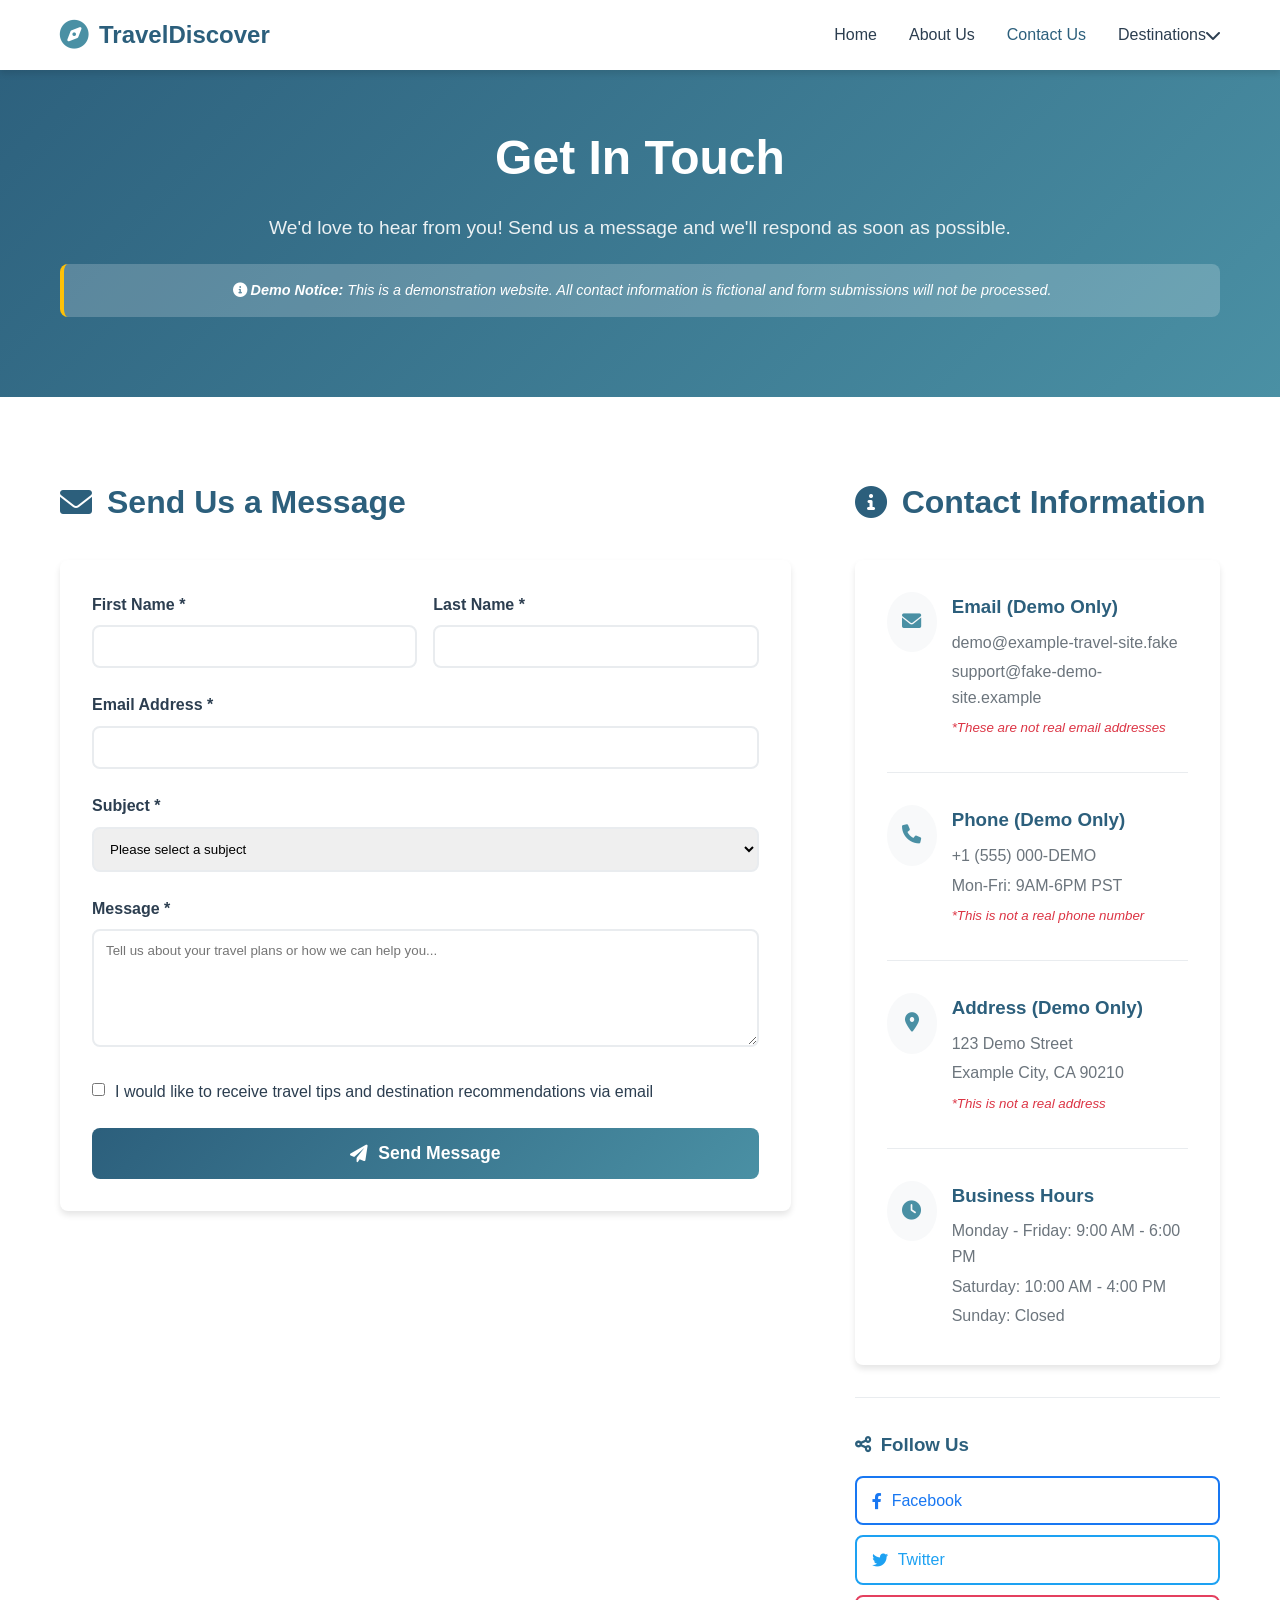
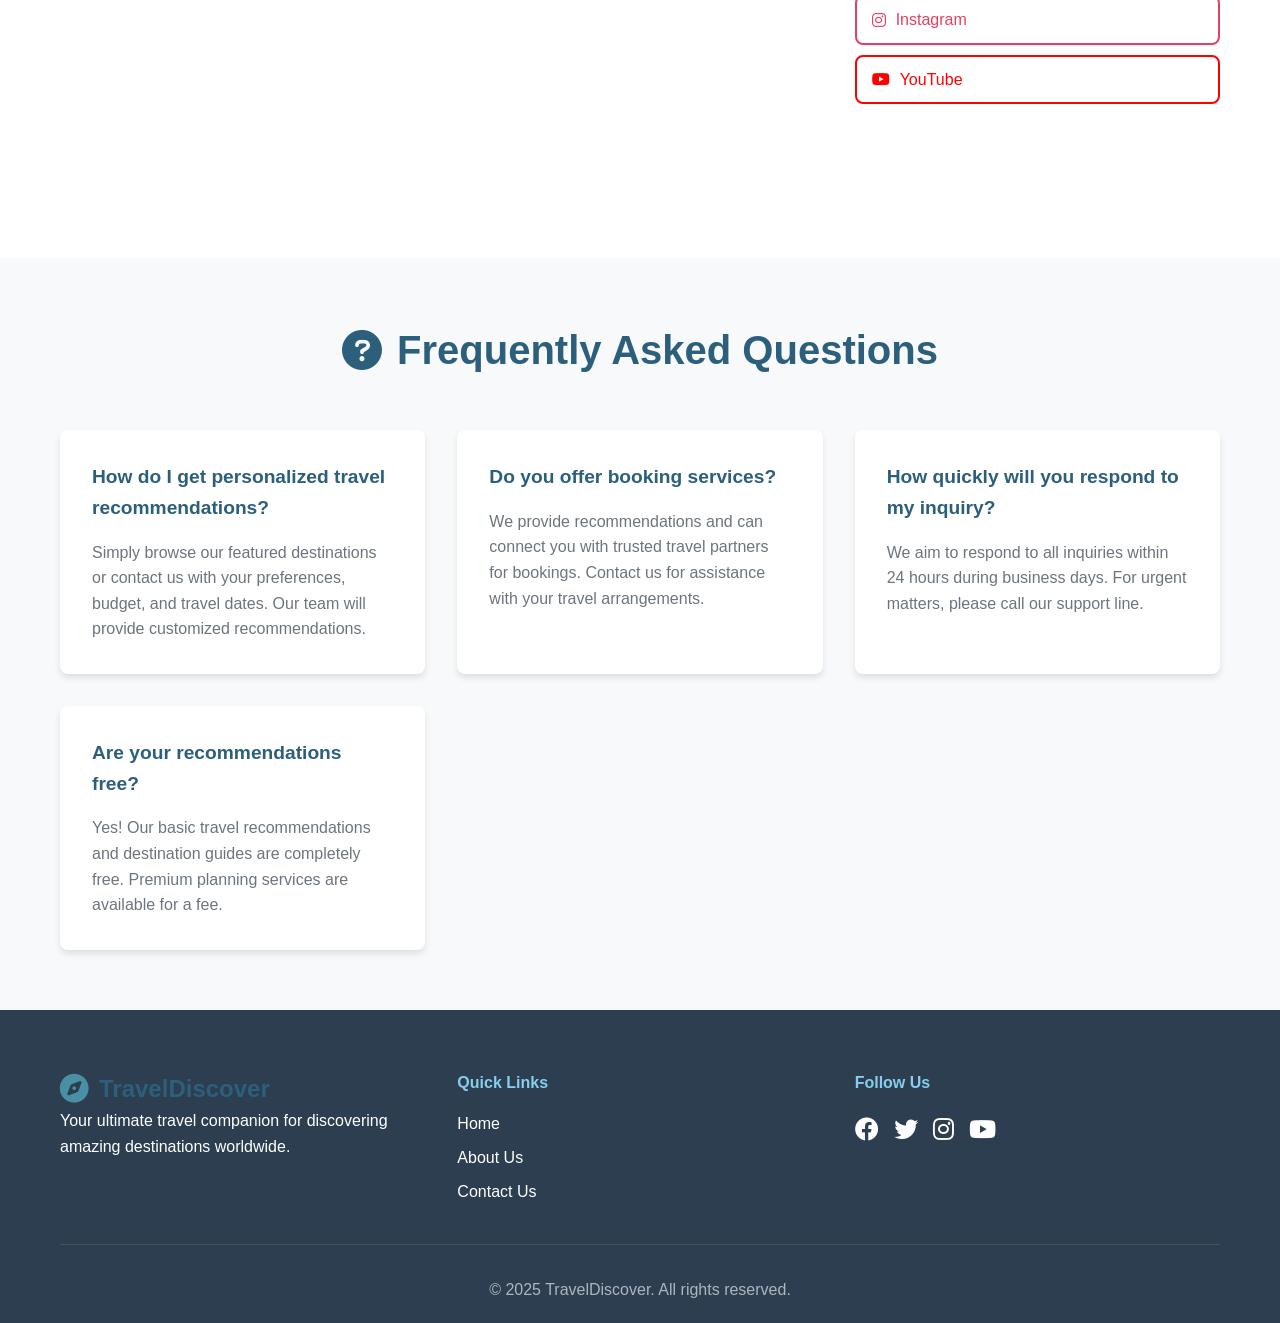
<file: contact.html>
<!DOCTYPE html>
<html lang="en">
<head>
    <meta charset="UTF-8">
    <meta name="viewport" content="width=device-width, initial-scale=1.0">
    <title>Contact Us - TravelDiscover</title>
    <link rel="stylesheet" href="styles.css">
    <link href="https://cdnjs.cloudflare.com/ajax/libs/font-awesome/6.0.0/css/all.min.css" rel="stylesheet">
</head>
<body>
    <!-- Navigation Bar -->
    <nav class="navbar">
        <div class="nav-container">
            <div class="logo">
                <i class="fas fa-compass"></i>
                <span>TravelDiscover</span>
            </div>
            <ul class="nav-menu" id="navMenu">
                <li><a href="index.html">Home</a></li>
                <li><a href="about.html">About Us</a></li>
                <li><a href="contact.html" class="nav-active">Contact Us</a></li>
                <li class="dropdown">
                    <a href="#" class="dropdown-toggle">Destinations <i class="fas fa-chevron-down"></i></a>
                    <ul class="dropdown-menu">
                        <li><a href="index.html#beaches">Beaches</a></li>
                        <li><a href="index.html#temples">Temples</a></li>
                        <li><a href="index.html#countries">Countries</a></li>
                    </ul>
                </li>
            </ul>
            <div class="hamburger" id="hamburger">
                <span></span>
                <span></span>
                <span></span>
            </div>
        </div>
    </nav>

    <!-- Contact Hero Section -->
    <section class="contact-hero">
        <div class="container">
            <h1>Get In Touch</h1>
            <p class="hero-subtitle">We'd love to hear from you! Send us a message and we'll respond as soon as possible.</p>
            <div style="background: rgba(255, 255, 255, 0.2); padding: 15px; border-radius: 8px; margin-top: 20px; border-left: 4px solid #ffc107;">
                <p style="margin: 0; font-size: 0.9rem; font-style: italic;">
                    <i class="fas fa-info-circle"></i> 
                    <strong>Demo Notice:</strong> This is a demonstration website. All contact information is fictional and form submissions will not be processed.
                </p>
            </div>
        </div>
    </section>

    <!-- Contact Content -->
    <section class="contact-content">
        <div class="container">
            <div class="contact-wrapper">
                <!-- Contact Form -->
                <div class="contact-form-section">
                    <h2><i class="fas fa-envelope"></i> Send Us a Message</h2>
                    <form class="contact-form" id="contactForm">
                        <div class="form-row">
                            <div class="form-group">
                                <label for="firstName">First Name *</label>
                                <input type="text" id="firstName" name="firstName" required>
                            </div>
                            <div class="form-group">
                                <label for="lastName">Last Name *</label>
                                <input type="text" id="lastName" name="lastName" required>
                            </div>
                        </div>
                        
                        <div class="form-group">
                            <label for="email">Email Address *</label>
                            <input type="email" id="email" name="email" required>
                        </div>
                        
                        <div class="form-group">
                            <label for="subject">Subject *</label>
                            <select id="subject" name="subject" required>
                                <option value="">Please select a subject</option>
                                <option value="general">General Inquiry</option>
                                <option value="recommendation">Travel Recommendation</option>
                                <option value="booking">Booking Assistance</option>
                                <option value="feedback">Feedback</option>
                                <option value="partnership">Partnership Opportunity</option>
                                <option value="support">Technical Support</option>
                            </select>
                        </div>
                        
                        <div class="form-group">
                            <label for="message">Message *</label>
                            <textarea id="message" name="message" rows="6" placeholder="Tell us about your travel plans or how we can help you..." required></textarea>
                        </div>
                        
                        <div class="form-group checkbox-group">
                            <input type="checkbox" id="newsletter" name="newsletter">
                            <label for="newsletter">I would like to receive travel tips and destination recommendations via email</label>
                        </div>
                        
                        <button type="submit" class="submit-button">
                            <i class="fas fa-paper-plane"></i>
                            Send Message
                        </button>
                    </form>
                    
                    <!-- Success Message -->
                    <div class="success-message" id="successMessage">
                        <i class="fas fa-check-circle"></i>
                        <h3>Message Sent Successfully!</h3>
                        <p>Thank you for contacting us. We'll get back to you within 24 hours.</p>
                    </div>
                </div>

                <!-- Contact Information -->
                <div class="contact-info-section">
                    <h2><i class="fas fa-info-circle"></i> Contact Information</h2>
                    
                    <div class="contact-info-card">
                        <div class="contact-item">
                            <div class="contact-icon">
                                <i class="fas fa-envelope"></i>
                            </div>
                            <div class="contact-details">
                                <h3>Email (Demo Only)</h3>
                                <p>demo@example-travel-site.fake</p>
                                <p>support@fake-demo-site.example</p>
                                <small style="color: #dc3545; font-style: italic;">*These are not real email addresses</small>
                            </div>
                        </div>
                        
                        <div class="contact-item">
                            <div class="contact-icon">
                                <i class="fas fa-phone"></i>
                            </div>
                            <div class="contact-details">
                                <h3>Phone (Demo Only)</h3>
                                <p>+1 (555) 000-DEMO</p>
                                <p>Mon-Fri: 9AM-6PM PST</p>
                                <small style="color: #dc3545; font-style: italic;">*This is not a real phone number</small>
                            </div>
                        </div>
                        
                        <div class="contact-item">
                            <div class="contact-icon">
                                <i class="fas fa-map-marker-alt"></i>
                            </div>
                            <div class="contact-details">
                                <h3>Address (Demo Only)</h3>
                                <p>123 Demo Street</p>
                                <p>Example City, CA 90210</p>
                                <small style="color: #dc3545; font-style: italic;">*This is not a real address</small>
                            </div>
                        </div>
                        
                        <div class="contact-item">
                            <div class="contact-icon">
                                <i class="fas fa-clock"></i>
                            </div>
                            <div class="contact-details">
                                <h3>Business Hours</h3>
                                <p>Monday - Friday: 9:00 AM - 6:00 PM</p>
                                <p>Saturday: 10:00 AM - 4:00 PM</p>
                                <p>Sunday: Closed</p>
                            </div>
                        </div>
                    </div>
                    
                    <!-- Social Media Links -->
                    <div class="social-section">
                        <h3><i class="fas fa-share-alt"></i> Follow Us</h3>
                        <div class="social-links">
                            <a href="#" class="social-link facebook">
                                <i class="fab fa-facebook-f"></i>
                                <span>Facebook</span>
                            </a>
                            <a href="#" class="social-link twitter">
                                <i class="fab fa-twitter"></i>
                                <span>Twitter</span>
                            </a>
                            <a href="#" class="social-link instagram">
                                <i class="fab fa-instagram"></i>
                                <span>Instagram</span>
                            </a>
                            <a href="#" class="social-link youtube">
                                <i class="fab fa-youtube"></i>
                                <span>YouTube</span>
                            </a>
                        </div>
                    </div>
                </div>
            </div>
        </div>
    </section>

    <!-- FAQ Section -->
    <section class="faq-section">
        <div class="container">
            <h2><i class="fas fa-question-circle"></i> Frequently Asked Questions</h2>
            <div class="faq-grid">
                <div class="faq-item">
                    <h3>How do I get personalized travel recommendations?</h3>
                    <p>Simply browse our featured destinations or contact us with your preferences, budget, and travel dates. Our team will provide customized recommendations.</p>
                </div>
                <div class="faq-item">
                    <h3>Do you offer booking services?</h3>
                    <p>We provide recommendations and can connect you with trusted travel partners for bookings. Contact us for assistance with your travel arrangements.</p>
                </div>
                <div class="faq-item">
                    <h3>How quickly will you respond to my inquiry?</h3>
                    <p>We aim to respond to all inquiries within 24 hours during business days. For urgent matters, please call our support line.</p>
                </div>
                <div class="faq-item">
                    <h3>Are your recommendations free?</h3>
                    <p>Yes! Our basic travel recommendations and destination guides are completely free. Premium planning services are available for a fee.</p>
                </div>
            </div>
        </div>
    </section>

    <!-- Footer -->
    <footer class="footer">
        <div class="container">
            <div class="footer-content">
                <div class="footer-section">
                    <div class="logo">
                        <i class="fas fa-compass"></i>
                        <span>TravelDiscover</span>
                    </div>
                    <p>Your ultimate travel companion for discovering amazing destinations worldwide.</p>
                </div>
                <div class="footer-section">
                    <h4>Quick Links</h4>
                    <ul>
                        <li><a href="index.html">Home</a></li>
                        <li><a href="about.html">About Us</a></li>
                        <li><a href="contact.html">Contact Us</a></li>
                    </ul>
                </div>
                <div class="footer-section">
                    <h4>Follow Us</h4>
                    <div class="social-links">
                        <a href="#"><i class="fab fa-facebook"></i></a>
                        <a href="#"><i class="fab fa-twitter"></i></a>
                        <a href="#"><i class="fab fa-instagram"></i></a>
                        <a href="#"><i class="fab fa-youtube"></i></a>
                    </div>
                </div>
            </div>
            <div class="footer-bottom">
                <p>&copy; 2025 TravelDiscover. All rights reserved.</p>
            </div>
        </div>
    </footer>

    <script src="script.js"></script>
</body>
</html>
</file>
<file: styles.css>
/* CSS Variables for consistent theming */
:root {
    --primary-color: #2C5F7C;
    --secondary-color: #4A90A4;
    --accent-color: #87CEEB;
    --text-dark: #2C3E50;
    --text-light: #6C757D;
    --white: #FFFFFF;
    --light-gray: #F8F9FA;
    --border-color: #E9ECEF;
    --shadow: 0 4px 6px rgba(0, 0, 0, 0.1);
    --shadow-hover: 0 8px 25px rgba(0, 0, 0, 0.15);
    --gradient: linear-gradient(135deg, var(--primary-color), var(--secondary-color));
    --border-radius: 8px;
    --transition: all 0.3s ease;
}

/* Global Styles */
* {
    margin: 0;
    padding: 0;
    box-sizing: border-box;
}

body {
    font-family: 'Segoe UI', Tahoma, Geneva, Verdana, sans-serif;
    line-height: 1.6;
    color: var(--text-dark);
    background-color: var(--white);
}

.container {
    max-width: 1200px;
    margin: 0 auto;
    padding: 0 20px;
}

/* Navigation Styles */
.navbar {
    background: var(--white);
    box-shadow: var(--shadow);
    position: fixed;
    top: 0;
    left: 0;
    right: 0;
    z-index: 1000;
    transition: var(--transition);
}

.nav-container {
    max-width: 1200px;
    margin: 0 auto;
    padding: 0 20px;
    display: flex;
    justify-content: space-between;
    align-items: center;
    height: 70px;
}

.logo {
    display: flex;
    align-items: center;
    font-size: 1.5rem;
    font-weight: bold;
    color: var(--primary-color);
    text-decoration: none;
}

.logo i {
    margin-right: 10px;
    font-size: 1.8rem;
    color: var(--secondary-color);
}

.nav-menu {
    display: flex;
    list-style: none;
    align-items: center;
}

.nav-menu li {
    margin-left: 2rem;
    position: relative;
}

.nav-menu a {
    text-decoration: none;
    color: var(--text-dark);
    font-weight: 500;
    transition: var(--transition);
    padding: 0.5rem 0;
    display: flex;
    align-items: center;
}

.nav-menu a:hover,
.nav-active {
    color: var(--primary-color) !important;
}

/* Dropdown Styles */
.dropdown {
    position: relative;
}

.dropdown-menu {
    position: absolute;
    top: 100%;
    left: 0;
    background: var(--white);
    box-shadow: var(--shadow);
    border-radius: var(--border-radius);
    min-width: 200px;
    opacity: 0;
    visibility: hidden;
    transform: translateY(-10px);
    transition: var(--transition);
    list-style: none;
    padding: 0.5rem 0;
    margin: 0;
}

.dropdown:hover .dropdown-menu {
    opacity: 1;
    visibility: visible;
    transform: translateY(0);
}

.dropdown-menu li {
    margin: 0;
}

.dropdown-menu a {
    padding: 0.75rem 1rem;
    display: block;
    border-radius: 0;
}

.dropdown-menu a:hover {
    background-color: var(--light-gray);
}

/* Mobile Navigation */
.hamburger {
    display: none;
    flex-direction: column;
    cursor: pointer;
    padding: 5px;
}

.hamburger span {
    width: 25px;
    height: 3px;
    background-color: var(--primary-color);
    margin: 3px 0;
    transition: var(--transition);
}

/* Hero Section */
.hero {
    background: var(--gradient);
    color: var(--white);
    padding: 120px 0 80px;
    display: flex;
    align-items: center;
    min-height: 600px;
}

.hero .container {
    display: grid;
    grid-template-columns: 1fr 1fr;
    gap: 4rem;
    align-items: center;
}

.hero-content h1 {
    font-size: 3rem;
    margin-bottom: 1rem;
    line-height: 1.2;
}

.intro-text {
    font-size: 1.2rem;
    margin-bottom: 2rem;
    opacity: 0.9;
    line-height: 1.6;
}

.cta-button {
    display: inline-flex;
    align-items: center;
    background: var(--white);
    color: var(--primary-color);
    padding: 15px 30px;
    text-decoration: none;
    border-radius: var(--border-radius);
    font-weight: 600;
    transition: var(--transition);
    box-shadow: var(--shadow);
}

.cta-button:hover {
    transform: translateY(-2px);
    box-shadow: var(--shadow-hover);
}

.hero-image {
    text-align: center;
}

.hero-image img {
    width: 100%;
    max-width: 500px;
    height: 400px;
    object-fit: cover;
    border-radius: var(--border-radius);
    box-shadow: var(--shadow-hover);
}

/* Recommendations Section */
.recommendations {
    padding: 80px 0;
    background: var(--light-gray);
}

.recommendations h2 {
    text-align: center;
    font-size: 2.5rem;
    margin-bottom: 3rem;
    color: var(--primary-color);
}

.recommendation-category {
    margin-bottom: 4rem;
}

.recommendation-category h3 {
    font-size: 2rem;
    margin-bottom: 2rem;
    color: var(--text-dark);
    display: flex;
    align-items: center;
    gap: 15px;
}

.recommendation-category h3 i {
    color: var(--secondary-color);
}

.recommendation-grid {
    display: grid;
    grid-template-columns: repeat(auto-fit, minmax(400px, 1fr));
    gap: 2rem;
}

.recommendation-card {
    background: var(--white);
    border-radius: var(--border-radius);
    overflow: hidden;
    box-shadow: var(--shadow);
    transition: var(--transition);
}

.recommendation-card:hover {
    transform: translateY(-5px);
    box-shadow: var(--shadow-hover);
}

.recommendation-card img {
    width: 100%;
    height: 250px;
    object-fit: cover;
}

.card-content {
    padding: 1.5rem;
}

.card-content h4 {
    font-size: 1.3rem;
    margin-bottom: 0.5rem;
    color: var(--primary-color);
}

.card-content p {
    color: var(--text-light);
    margin-bottom: 1rem;
}

.rating {
    display: flex;
    align-items: center;
    gap: 5px;
}

.rating i {
    color: #FFD700;
}

.rating span {
    margin-left: 10px;
    font-weight: 600;
    color: var(--text-dark);
}

/* About Page Styles */
.about-hero,
.contact-hero {
    background: var(--gradient);
    color: var(--white);
    padding: 120px 0 80px;
    text-align: center;
}

.about-hero h1,
.contact-hero h1 {
    font-size: 3rem;
    margin-bottom: 1rem;
}

.hero-subtitle {
    font-size: 1.2rem;
    opacity: 0.9;
}

.about-content {
    padding: 80px 0;
}

.about-section {
    display: grid;
    grid-template-columns: 1fr 1fr;
    gap: 4rem;
    align-items: center;
    margin-bottom: 4rem;
}

.about-section.reverse {
    direction: rtl;
}

.about-section.reverse > * {
    direction: ltr;
}

.about-text h2 {
    font-size: 2rem;
    margin-bottom: 1.5rem;
    color: var(--primary-color);
    display: flex;
    align-items: center;
    gap: 15px;
}

.about-text p {
    margin-bottom: 1rem;
    color: var(--text-light);
    line-height: 1.7;
}

.mission-list {
    list-style: none;
    padding: 0;
}

.mission-list li {
    display: flex;
    align-items: center;
    gap: 10px;
    margin-bottom: 0.5rem;
    color: var(--text-light);
}

.mission-list i {
    color: var(--secondary-color);
}

.about-image img {
    width: 100%;
    height: 400px;
    object-fit: cover;
    border-radius: var(--border-radius);
    box-shadow: var(--shadow);
}

/* Team Section */
.team-section {
    background: var(--light-gray);
    padding: 60px 0;
    border-radius: var(--border-radius);
    margin: 4rem 0;
}

.team-section h2 {
    text-align: center;
    font-size: 2.5rem;
    margin-bottom: 3rem;
    color: var(--primary-color);
    display: flex;
    align-items: center;
    justify-content: center;
    gap: 15px;
}

.team-grid {
    display: grid;
    grid-template-columns: repeat(auto-fit, minmax(300px, 1fr));
    gap: 2rem;
}

.team-member {
    background: var(--white);
    padding: 2rem;
    border-radius: var(--border-radius);
    text-align: center;
    box-shadow: var(--shadow);
    transition: var(--transition);
}

.team-member:hover {
    transform: translateY(-5px);
    box-shadow: var(--shadow-hover);
}

.member-image {
    margin-bottom: 1.5rem;
}

.member-image img {
    width: 120px;
    height: 120px;
    border-radius: 50%;
    object-fit: cover;
    border: 4px solid var(--accent-color);
}

.member-info h3 {
    font-size: 1.3rem;
    margin-bottom: 0.5rem;
    color: var(--primary-color);
}

.member-role {
    color: var(--secondary-color);
    font-weight: 600;
    margin-bottom: 1rem !important;
}

.member-info p {
    color: var(--text-light);
    line-height: 1.6;
}

/* Values Section */
.values-section {
    margin: 4rem 0;
}

.values-section h2 {
    text-align: center;
    font-size: 2.5rem;
    margin-bottom: 3rem;
    color: var(--primary-color);
    display: flex;
    align-items: center;
    justify-content: center;
    gap: 15px;
}

.values-grid {
    display: grid;
    grid-template-columns: repeat(auto-fit, minmax(250px, 1fr));
    gap: 2rem;
}

.value-card {
    background: var(--white);
    padding: 2rem;
    border-radius: var(--border-radius);
    text-align: center;
    box-shadow: var(--shadow);
    transition: var(--transition);
    border-top: 4px solid var(--secondary-color);
}

.value-card:hover {
    transform: translateY(-5px);
    box-shadow: var(--shadow-hover);
}

.value-icon {
    font-size: 3rem;
    color: var(--secondary-color);
    margin-bottom: 1rem;
}

.value-card h3 {
    font-size: 1.3rem;
    margin-bottom: 1rem;
    color: var(--primary-color);
}

.value-card p {
    color: var(--text-light);
    line-height: 1.6;
}

/* Contact Page Styles */
.contact-content {
    padding: 80px 0;
}

.contact-wrapper {
    display: grid;
    grid-template-columns: 2fr 1fr;
    gap: 4rem;
}

.contact-form-section h2,
.contact-info-section h2 {
    font-size: 2rem;
    margin-bottom: 2rem;
    color: var(--primary-color);
    display: flex;
    align-items: center;
    gap: 15px;
}

/* Contact Form */
.contact-form {
    background: var(--white);
    padding: 2rem;
    border-radius: var(--border-radius);
    box-shadow: var(--shadow);
}

.form-row {
    display: grid;
    grid-template-columns: 1fr 1fr;
    gap: 1rem;
}

.form-group {
    margin-bottom: 1.5rem;
}

.form-group label {
    display: block;
    margin-bottom: 0.5rem;
    font-weight: 600;
    color: var(--text-dark);
}

.form-group input,
.form-group select,
.form-group textarea {
    width: 100%;
    padding: 12px;
    border: 2px solid var(--border-color);
    border-radius: var(--border-radius);
    font-family: inherit;
    transition: var(--transition);
}

.form-group input:focus,
.form-group select:focus,
.form-group textarea:focus {
    outline: none;
    border-color: var(--secondary-color);
    box-shadow: 0 0 0 3px rgba(74, 144, 164, 0.1);
}

.checkbox-group {
    display: flex;
    align-items: flex-start;
    gap: 10px;
}

.checkbox-group input[type="checkbox"] {
    width: auto;
    margin-top: 4px;
}

.checkbox-group label {
    margin-bottom: 0;
    font-weight: normal;
    cursor: pointer;
}

.submit-button {
    background: var(--gradient);
    color: var(--white);
    border: none;
    padding: 15px 30px;
    border-radius: var(--border-radius);
    font-size: 1.1rem;
    font-weight: 600;
    cursor: pointer;
    transition: var(--transition);
    display: flex;
    align-items: center;
    gap: 10px;
    width: 100%;
    justify-content: center;
}

.submit-button:hover {
    transform: translateY(-2px);
    box-shadow: var(--shadow-hover);
}

/* Success Message */
.success-message {
    background: #d4edda;
    color: #155724;
    padding: 2rem;
    border-radius: var(--border-radius);
    text-align: center;
    border: 1px solid #c3e6cb;
    display: none;
}

.success-message.show {
    display: block;
}

.success-message i {
    font-size: 3rem;
    margin-bottom: 1rem;
}

.success-message h3 {
    margin-bottom: 0.5rem;
}

/* Contact Information */
.contact-info-card {
    background: var(--white);
    padding: 2rem;
    border-radius: var(--border-radius);
    box-shadow: var(--shadow);
}

.contact-item {
    display: flex;
    align-items: flex-start;
    gap: 15px;
    margin-bottom: 2rem;
    padding-bottom: 2rem;
    border-bottom: 1px solid var(--border-color);
}

.contact-item:last-child {
    margin-bottom: 0;
    padding-bottom: 0;
    border-bottom: none;
}

.contact-icon {
    background: var(--light-gray);
    padding: 15px;
    border-radius: 50%;
    color: var(--secondary-color);
    font-size: 1.2rem;
    min-width: 50px;
    text-align: center;
}

.contact-details h3 {
    margin-bottom: 0.5rem;
    color: var(--primary-color);
}

.contact-details p {
    color: var(--text-light);
    margin-bottom: 0.25rem;
}

/* Social Media Section */
.social-section {
    margin-top: 2rem;
    padding-top: 2rem;
    border-top: 1px solid var(--border-color);
}

.social-section h3 {
    margin-bottom: 1rem;
    color: var(--primary-color);
    display: flex;
    align-items: center;
    gap: 10px;
}

.social-link {
    display: flex;
    align-items: center;
    gap: 10px;
    padding: 10px 15px;
    margin-bottom: 10px;
    border-radius: var(--border-radius);
    text-decoration: none;
    transition: var(--transition);
    border: 2px solid var(--border-color);
}

.social-link:hover {
    transform: translateX(5px);
}

.social-link.facebook {
    color: #1877F2;
    border-color: #1877F2;
}

.social-link.facebook:hover {
    background: #1877F2;
    color: white;
}

.social-link.twitter {
    color: #1DA1F2;
    border-color: #1DA1F2;
}

.social-link.twitter:hover {
    background: #1DA1F2;
    color: white;
}

.social-link.instagram {
    color: #E4405F;
    border-color: #E4405F;
}

.social-link.instagram:hover {
    background: #E4405F;
    color: white;
}

.social-link.youtube {
    color: #FF0000;
    border-color: #FF0000;
}

.social-link.youtube:hover {
    background: #FF0000;
    color: white;
}

/* FAQ Section */
.faq-section {
    background: var(--light-gray);
    padding: 60px 0;
    margin-top: 4rem;
}

.faq-section h2 {
    text-align: center;
    font-size: 2.5rem;
    margin-bottom: 3rem;
    color: var(--primary-color);
    display: flex;
    align-items: center;
    justify-content: center;
    gap: 15px;
}

.faq-grid {
    display: grid;
    grid-template-columns: repeat(auto-fit, minmax(280px, 1fr));
    gap: 2rem;
}

.faq-item {
    background: var(--white);
    padding: 2rem;
    border-radius: var(--border-radius);
    box-shadow: var(--shadow);
    transition: var(--transition);
}

.faq-item:hover {
    transform: translateY(-2px);
    box-shadow: var(--shadow-hover);
}

.faq-item h3 {
    font-size: 1.2rem;
    margin-bottom: 1rem;
    color: var(--primary-color);
}

.faq-item p {
    color: var(--text-light);
    line-height: 1.6;
}

/* Footer */
.footer {
    background: var(--text-dark);
    color: var(--white);
    padding: 60px 0 20px;
}

.footer-content {
    display: grid;
    grid-template-columns: repeat(auto-fit, minmax(250px, 1fr));
    gap: 2rem;
    margin-bottom: 2rem;
}

.footer-section h4 {
    margin-bottom: 1rem;
    color: var(--accent-color);
}

.footer-section ul {
    list-style: none;
}

.footer-section ul li {
    margin-bottom: 0.5rem;
}

.footer-section ul li a {
    color: var(--white);
    text-decoration: none;
    transition: var(--transition);
}

.footer-section ul li a:hover {
    color: var(--accent-color);
}

.footer .social-links {
    display: flex;
    gap: 15px;
}

.footer .social-links a {
    color: var(--white);
    font-size: 1.5rem;
    transition: var(--transition);
}

.footer .social-links a:hover {
    color: var(--accent-color);
    transform: translateY(-2px);
}

.footer-bottom {
    text-align: center;
    padding-top: 2rem;
    border-top: 1px solid #495057;
    color: #ADB5BD;
}

/* Responsive Design */
@media (max-width: 768px) {
    .nav-menu {
        position: fixed;
        top: 70px;
        left: -100%;
        width: 100%;
        height: calc(100vh - 70px);
        background: var(--white);
        flex-direction: column;
        justify-content: flex-start;
        align-items: center;
        transition: var(--transition);
        padding-top: 2rem;
        box-shadow: var(--shadow);
    }

    .nav-menu.active {
        left: 0;
    }

    .nav-menu li {
        margin: 1rem 0;
    }

    .hamburger {
        display: flex;
    }

    .hamburger.active span:nth-child(1) {
        transform: rotate(-45deg) translate(-5px, 6px);
    }

    .hamburger.active span:nth-child(2) {
        opacity: 0;
    }

    .hamburger.active span:nth-child(3) {
        transform: rotate(45deg) translate(-5px, -6px);
    }

    .dropdown-menu {
        position: static;
        opacity: 1;
        visibility: visible;
        transform: none;
        box-shadow: none;
        background: var(--light-gray);
        border-radius: 0;
        margin-top: 1rem;
    }

    .hero .container {
        grid-template-columns: 1fr;
        text-align: center;
        gap: 2rem;
    }

    .hero-content h1 {
        font-size: 2.5rem;
    }

    .recommendation-grid {
        grid-template-columns: 1fr;
    }

    .about-section {
        grid-template-columns: 1fr;
        gap: 2rem;
    }

    .about-section.reverse {
        direction: ltr;
    }

    .contact-wrapper {
        grid-template-columns: 1fr;
        gap: 2rem;
    }

    .form-row {
        grid-template-columns: 1fr;
    }

    .footer-content {
        grid-template-columns: 1fr;
        text-align: center;
    }
}

@media (max-width: 480px) {
    .container {
        padding: 0 15px;
    }

    .hero {
        padding: 100px 0 60px;
    }

    .hero-content h1 {
        font-size: 2rem;
    }

    .intro-text {
        font-size: 1rem;
    }

    .recommendations h2,
    .team-section h2,
    .values-section h2,
    .faq-section h2 {
        font-size: 2rem;
    }

    .about-hero h1,
    .contact-hero h1 {
        font-size: 2.5rem;
    }

    .recommendation-card,
    .team-member,
    .value-card,
    .faq-item {
        margin-bottom: 1rem;
    }
}

/* Animation Classes */
.fade-in {
    opacity: 0;
    transform: translateY(30px);
    transition: all 0.6s ease;
}

.fade-in.visible {
    opacity: 1;
    transform: translateY(0);
}

/* Scroll to Top Button */
.scroll-top {
    position: fixed;
    bottom: 20px;
    right: 20px;
    background: var(--primary-color);
    color: var(--white);
    border: none;
    border-radius: 50%;
    width: 50px;
    height: 50px;
    font-size: 1.2rem;
    cursor: pointer;
    opacity: 0;
    visibility: hidden;
    transition: var(--transition);
    z-index: 1000;
}

.scroll-top.visible {
    opacity: 1;
    visibility: visible;
}

.scroll-top:hover {
    background: var(--secondary-color);
    transform: translateY(-2px);
}
</file>
